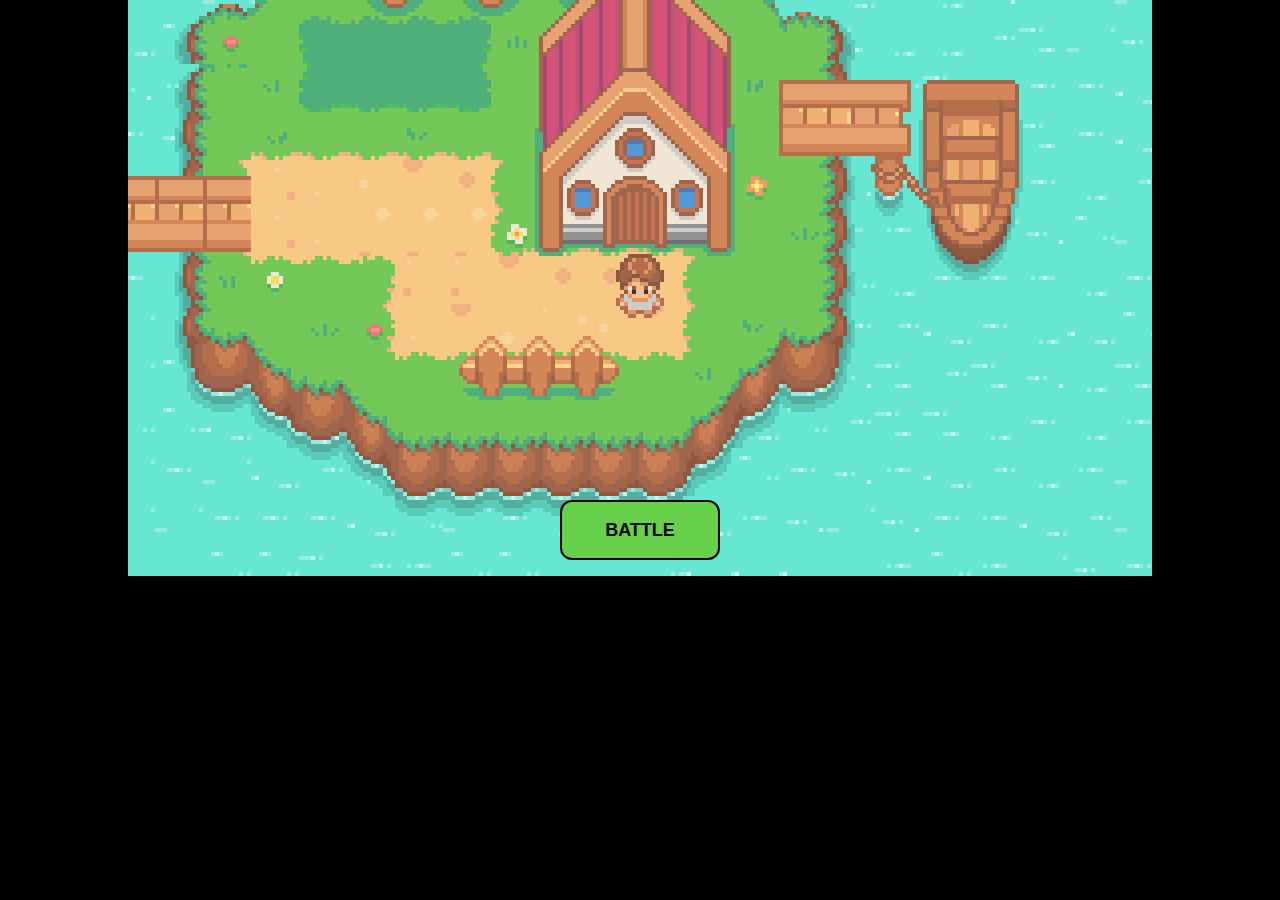
<file: index.html>
<!DOCTYPE html>
<html lang="en">
<head>
    <meta charset="UTF-8">
    <meta name="viewport" content="width=device-width, initial-scale=1.0">
    <link rel="stylesheet" href="style.css">
    <title>Document</title>
</head>
<body>
    
<style>

body{
    background-color: black;
}
.container{
    width: 100vw;
    height: 100vh;
}

</style>

<canvas class=""></canvas>

<button id="battle">BATTLE</button>

<audio id="theme-song" src="data/themesong.mp3" loop></audio>
<audio id="walking" src="data/walking.mp3" loop></audio>

<script src="data/collisions.js"></script>

<script src="classes.js"></script>
<script src="index.js"></script>

</body>
</html>
</file>
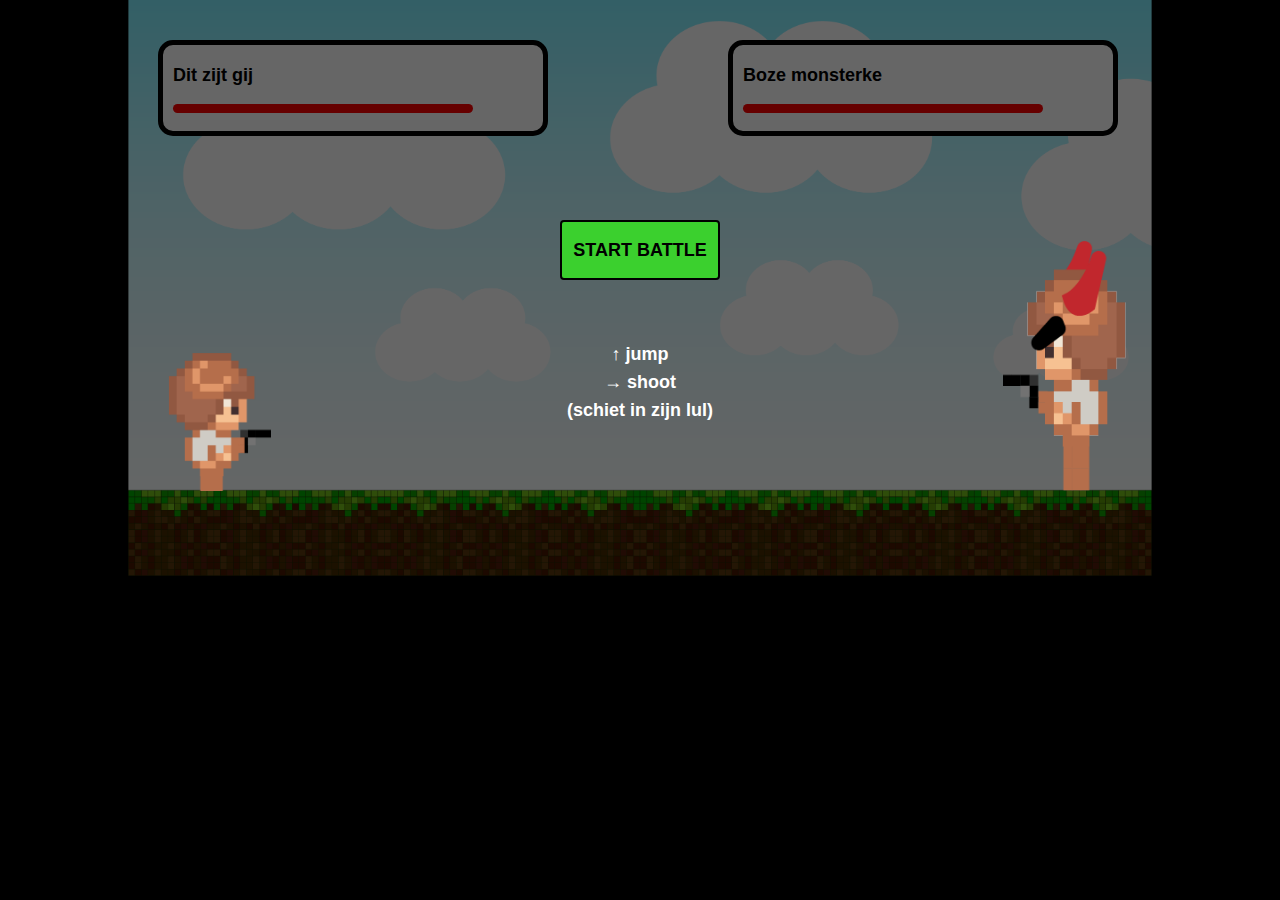
<file: Bossfight01/index.html>
<!DOCTYPE html>
<html lang="en">
<head>
    <meta charset="UTF-8">
    <meta name="viewport" content="width=device-width, initial-scale=1.0">
    <link rel="stylesheet" href="style.css">
    <title>Document</title>
</head>
<body>

    <!-- audio -->
    <audio id="song">
        <source src="../data/Song1.mp3" loop">
    </audio>
    <audio id="gun">
        <source src="../data/Gunshot.wav" type="audio/ogg">
    </audio>
    <audio id="jump-sound">
        <source src="../data/Jump.mp3" type="audio/ogg">
    </audio>
    <audio id="auw">
        <source src="../data/Auw.mp3" type="audio/ogg">
    </audio>
    <audio id="game-over-sound">
        <source src="../data/game-over.mp3" type="audio/ogg">
    </audio>
    <audio id="hit">
        <source src="../data/Hit.wav" type="audio/ogg">
    </audio>
    <audio id="victory">
        <source src="../data/Victory.mp3" type="audio/ogg">
    </audio>
    <audio id="gunBot">
        <source src="../data/gunbod.wav" type="audio/ogg">
    </audio>

    
<div class="container">
    
    <div class="press-start">
        <button class="start">START BATTLE</button>
        <p class="uitleg">↑ jump<br>→ shoot <br>(schiet in zijn lul)
        </p>
    </div>

        <!-- DAMAGE -->
        <div class="damage-container">
            <div class="damage-player1">
                <p class="username">Dit zijt gij</p>
                <div id="damage-line-player"></div>
            </div>
            <div class="damage-player2">
                <p class="username">Boze monsterke</p>
                <div id="damage-line-bot"></div>
            </div>
        </div>


        <!-- Bullets -->
        <div id="bullet-container">
            <div id="bullet1">
            </div>

            <div id="bullet2">
                <img class="water" src="../img/bullet-orrange.png">
            </div>  
        </div>

        <div class="character-container">

            <!-- player -->
            <div id="player-container">
                <img class="fighter" src="../img/Fighter.png">
            </div>

            <!-- bot -->
            <div id="bot-container">
                <img class="bot" src="../img/Bot.png">
            </div>

        </div>

        


</div>
    

<script src="script.js"></script>

</body>
</html>
</file>
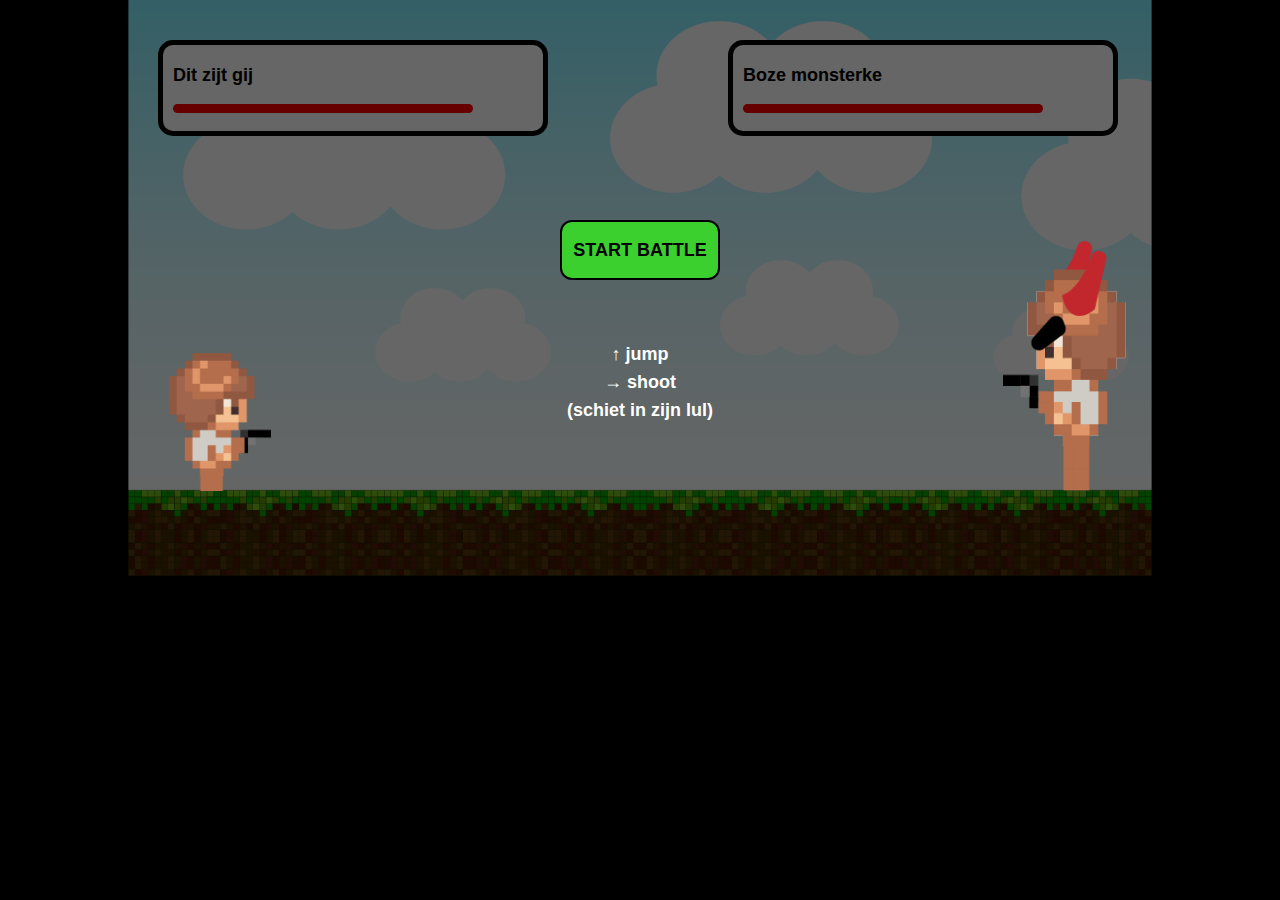
<file: minigame/index.html>
<!DOCTYPE html>
<html lang="en">
<head>
    <meta charset="UTF-8">
    <meta name="viewport" content="width=device-width, initial-scale=1.0">
    <link rel="stylesheet" href="style.css">
    <title>Document</title>
</head>
<body>

    <!-- audio -->
    <audio id="song">
        <source src="../data/Song1.mp3" loop">
    </audio>
    <audio id="gun">
        <source src="../data/Gunshot.wav" type="audio/ogg">
    </audio>
    <audio id="jump-sound">
        <source src="../data/Jump.mp3" type="audio/ogg">
    </audio>
    <audio id="auw">
        <source src="../data/Auw.mp3" type="audio/ogg">
    </audio>
    <audio id="game-over-sound">
        <source src="../data/game-over.mp3" type="audio/ogg">
    </audio>
    <audio id="hit">
        <source src="../data/Hit.wav" type="audio/ogg">
    </audio>
    <audio id="victory">
        <source src="../data/Victory.mp3" type="audio/ogg">
    </audio>
    <audio id="gunBot">
        <source src="../data/gunbod.wav" type="audio/ogg">
    </audio>

    
<div class="container">

    <div class="press-start">
        <button class="start">START BATTLE</button>
        <p class="uitleg">↑ jump<br>→ shoot <br>(schiet in zijn lul)
        </p>
    </div>

        <!-- DAMAGE -->
        <div class="damage-container">
            <div class="damage-player1">
                <p class="username">Dit zijt gij</p>
                <div id="damage-line-player"></div>
            </div>
            <div class="damage-player2">
                <p class="username">Boze monsterke</p>
                <div id="damage-line-bot"></div>
            </div>
        </div>


        <!-- Bullets -->
        <div id="bullet-container">
            <div id="bullet1">
            </div>

            <div id="bullet2">
                <img class="water" src="../img/bullet-orrange.png">
            </div>  
        </div>

        <div class="character-container">

            <!-- player -->
            <div id="player-container">
                <img class="fighter" src="../img/Fighter.png">
            </div>

            <!-- bot -->
            <div id="bot-container">
                <img class="bot" src="../img/Bot.png">
            </div>

        </div>

        


</div>
    

<script src="script.js"></script>

</body>
</html>
</file>
<file: style.css>
body {
    background-color: black;
    margin: 0; /* Verwijder standaard marges van de browser */
    display: flex;
    justify-content: center; /* Centreer horizontaal */
}

.container {
    position: relative; /* Geen specifieke breedte of hoogte instellen */
    top: 0; /* Zorg dat het element bovenaan blijft */
}
#battle{
    width: 160px;
    height: 60px;
    position: absolute;
    margin-top: 500px;
    background-color: rgb(103, 209, 76);
    border: 2px solid black;
    border-radius: 12px;
    font-family: Verdana, Geneva, Tahoma, sans-serif;
    font-weight: 600;
    font-size: large;
    cursor: pointer;
}
#battle:hover {
    width: 158px;
    height: 58px;
    position: absolute;
    margin-top: 501px;
    background-color: rgb(153, 238, 92);
    font-weight: 600;
    transition: 0.1s;
}

@media screen and (max-aspect-ratio: 1/1) and (max-width: 768px) {
    /* CSS voor kleine, verticale schermen */
    .container{
    position: absolute;
    left: 0vw;
}    
    .button{
    display: block;
    position: relative;
}
}
</file>
<file: Bossfight01/style.css>
body {
    background-color: black;
    margin: 0;
    display: flex;
    justify-content: center;
    align-items: flex-start;
    height: 100vh;
    overflow: hidden;
}

.press-start {
    width: 1024px;
    height: 576px;
    background-color: rgba(0, 0, 0, 0.60);
    position: absolute;
    text-align: center;
    align-items: center;
    justify-content: center;
}

.start {
    width: 160px;
    height: 60px;
    position: absolute;
    margin-top: 220px;
    margin-left: -80px;
    background-color: rgb(59, 208, 46);
    border: 2px solid black;
    border-radius: 4px;
    font-family: Verdana, Geneva, Tahoma, sans-serif;
    font-weight: 600;
    font-size: large;
}

.start:hover {
    width: 155px;
    height: 55px;
    margin-top: 222px;
    margin-left: -77px;
    background-color: rgb(137, 224, 75);
    font-weight: 600;
    transition: 0.1s;
    cursor: pointer;
}

.uitleg {
    margin-top: 340px;
    line-height: 28px;
    color: white;
    font-family: Verdana, Geneva, Tahoma, sans-serif;
    font-weight: 600;
    font-size: large;
    cursor: default;
}

.container {
    width: 1024px;
    height: 576px;
    background-image: url('../img/pxArt.png');
    background-size: 100%;
    background-repeat: no-repeat;
    position: relative;
}

.damage-container {
    text-align: left;
    width: 100%;
    height: 30%;
    display: flex;
    gap: 180px;
    margin-top: 40px;
    margin-left: 30px;
}

.damage-player1 {
    width: 380px;
    height: 50%;
    background-color: rgb(255, 255, 255);
    border: 5px solid black;
    border-radius: 15px;
}
.damage-player2 {
    width: 380px;
    height: 50%;
    background-color: rgb(255, 255, 255);
    border: 5px solid black;
    border-radius: 15px;
}

.username {
    font-family: Verdana, Geneva, Tahoma, sans-serif;
    font-weight: 600;
    font-size: large;
    margin-top: 20px;
    margin-left: 10px;
}

#damage-line-player {
    width: 300px;
    height: 10%;
    background-color: red;
    margin-left: 10px;
    border-radius: 50vw;
}
#damage-line-bot {
    width: 300px;
    height: 10%;
    background-color: red;
    margin-left: 10px;
    border-radius: 50vw;
}

#bullet-container {
    display: flex;
}
#bullet1 {
    width: 50px;
    height: 50px;
    margin-top: 180px;
}
#bullet2 {
    width: 50px;
    height: 50px;
    margin-top: 160px;
    margin-left: 300px;
    opacity: 0;
}

.character-container {
    display: flex;
}

#player-container {
    width: 100px;
    height: 120px;
    margin-top: -90px;
    margin-left: 40px;
    z-index: 21;
}
.fighter{
    width: auto;
    height: 138px;
}

#bot-container {
    width: 80px;
    height: 208px;
    margin-top: -202px;
    margin-left: 735px;
    
    z-index: 21;
}

.bot {
    width: auto;
    height: 250px;
}
</file>
<file: minigame/style.css>
body {
    background-color: black;
    margin: 0;
    display: flex;
    justify-content: center;
    align-items: flex-start;
    height: 100vh;
    overflow: hidden;
}

.press-start {
    width: 1024px;
    height: 576px;
    background-color: rgba(0, 0, 0, 0.60);
    position: absolute;
    text-align: center;
    align-items: center;
    justify-content: center;
}

.start {
    width: 160px;
    height: 60px;
    position: absolute;
    margin-top: 220px;
    margin-left: -80px;
    background-color: rgb(59, 208, 46);
    border: 2px solid black;
    border-radius: 12px;
    font-family: Verdana, Geneva, Tahoma, sans-serif;
    font-weight: 600;
    font-size: large;
}

.start:hover {
    width: 155px;
    height: 55px;
    margin-top: 222px;
    margin-left: -77px;
    background-color: rgb(137, 224, 75);
    font-weight: 600;
    transition: 0.1s;
    cursor: pointer;
}

.uitleg {
    margin-top: 340px;
    line-height: 28px;
    color: white;
    font-family: Verdana, Geneva, Tahoma, sans-serif;
    font-weight: 600;
    font-size: large;
    cursor: default;
}

.container {
    width: 1024px;
    height: 576px;
    background-image: url('../img/pxArt.png');
    background-size: 100%;
    background-repeat: no-repeat;
    position: relative;
}

.damage-container {
    text-align: left;
    width: 100%;
    height: 30%;
    display: flex;
    gap: 180px;
    margin-top: 40px;
    margin-left: 30px;
}

.damage-player1 {
    width: 380px;
    height: 50%;
    background-color: rgb(255, 255, 255);
    border: 5px solid black;
    border-radius: 15px;
}
.damage-player2 {
    width: 380px;
    height: 50%;
    background-color: rgb(255, 255, 255);
    border: 5px solid black;
    border-radius: 15px;
}

.username {
    font-family: Verdana, Geneva, Tahoma, sans-serif;
    font-weight: 600;
    font-size: large;
    margin-top: 20px;
    margin-left: 10px;
}

#damage-line-player {
    width: 300px;
    height: 10%;
    background-color: red;
    margin-left: 10px;
    border-radius: 50vw;
}
#damage-line-bot {
    width: 300px;
    height: 10%;
    background-color: red;
    margin-left: 10px;
    border-radius: 50vw;
}

#bullet-container {
    display: flex;
}
#bullet1 {
    width: 50px;
    height: 50px;
    margin-top: 180px;
}
#bullet2 {
    width: 50px;
    height: 50px;
    margin-top: 160px;
    margin-left: 300px;
    opacity: 0;
}

.character-container {
    display: flex;
}

#player-container {
    width: 100px;
    height: 120px;
    margin-top: -90px;
    margin-left: 40px;
    z-index: 21;
}
.fighter{
    width: auto;
    height: 138px;
}

#bot-container {
    width: 80px;
    height: 208px;
    margin-top: -202px;
    margin-left: 735px;
    
    z-index: 21;
}

.bot {
    width: auto;
    height: 250px;
}
</file>
